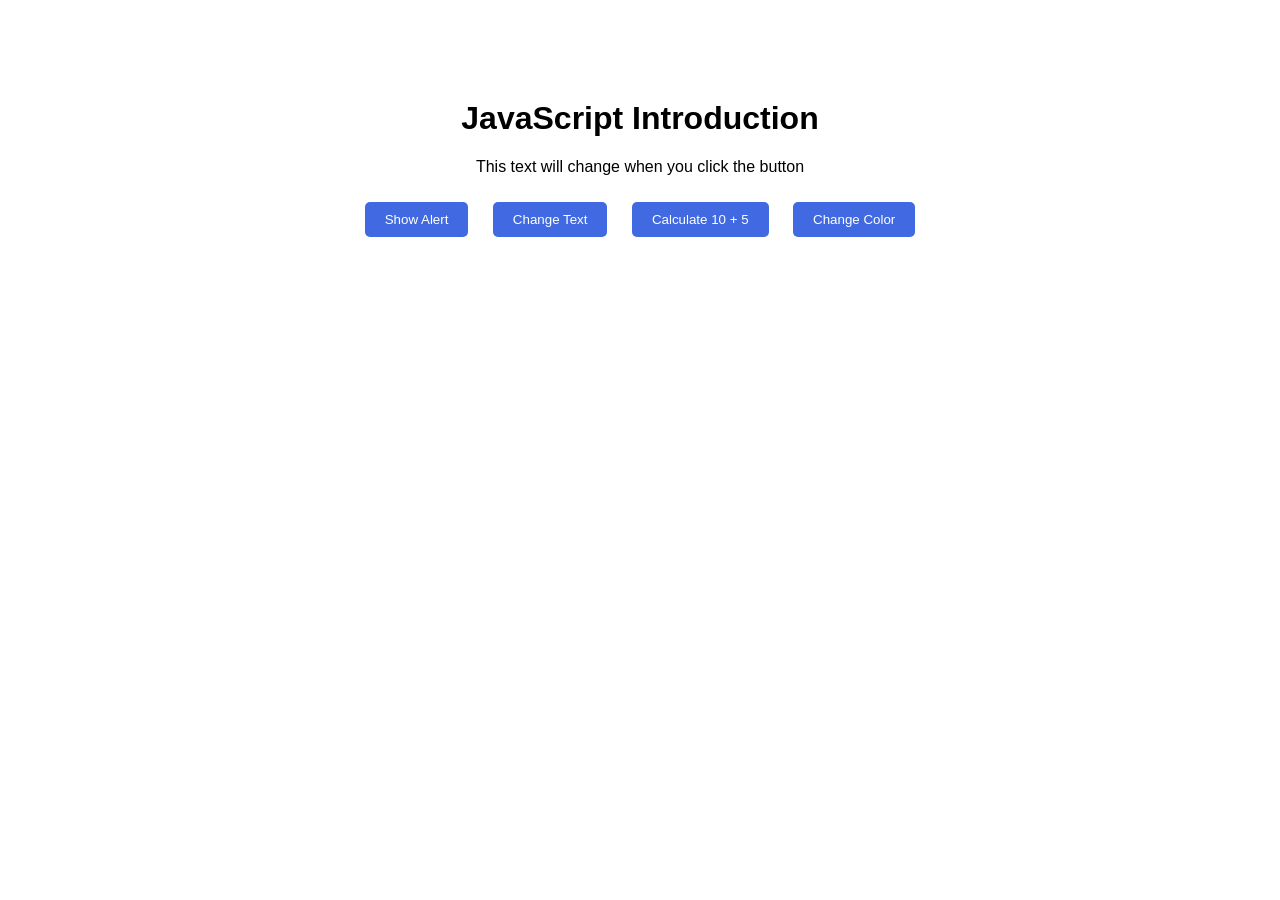
<file: Introduction/Example_02/index.html>
<!DOCTYPE html>
<html lang="en">
<head>
    <meta charset="UTF-8">
    <meta name="viewport" content="width=device-width, initial-scale=1.0">
    <title>Exercise 02</title>
    <link rel="stylesheet" href="style.css">
    
</head>
<body>
    <h1>JavaScript Introduction</h1>

    <p id="text">This text will change when you click the button</p>

    <button onclick="showMessage()">Show Alert</button>
    <button onclick="changeText()">Change Text</button>
    <button onclick="calculate()">Calculate 10 + 5</button>
    <button onclick="changeColor()">Change Color</button>

    <script src="script.js"></script>
</body>
</html>
</file>
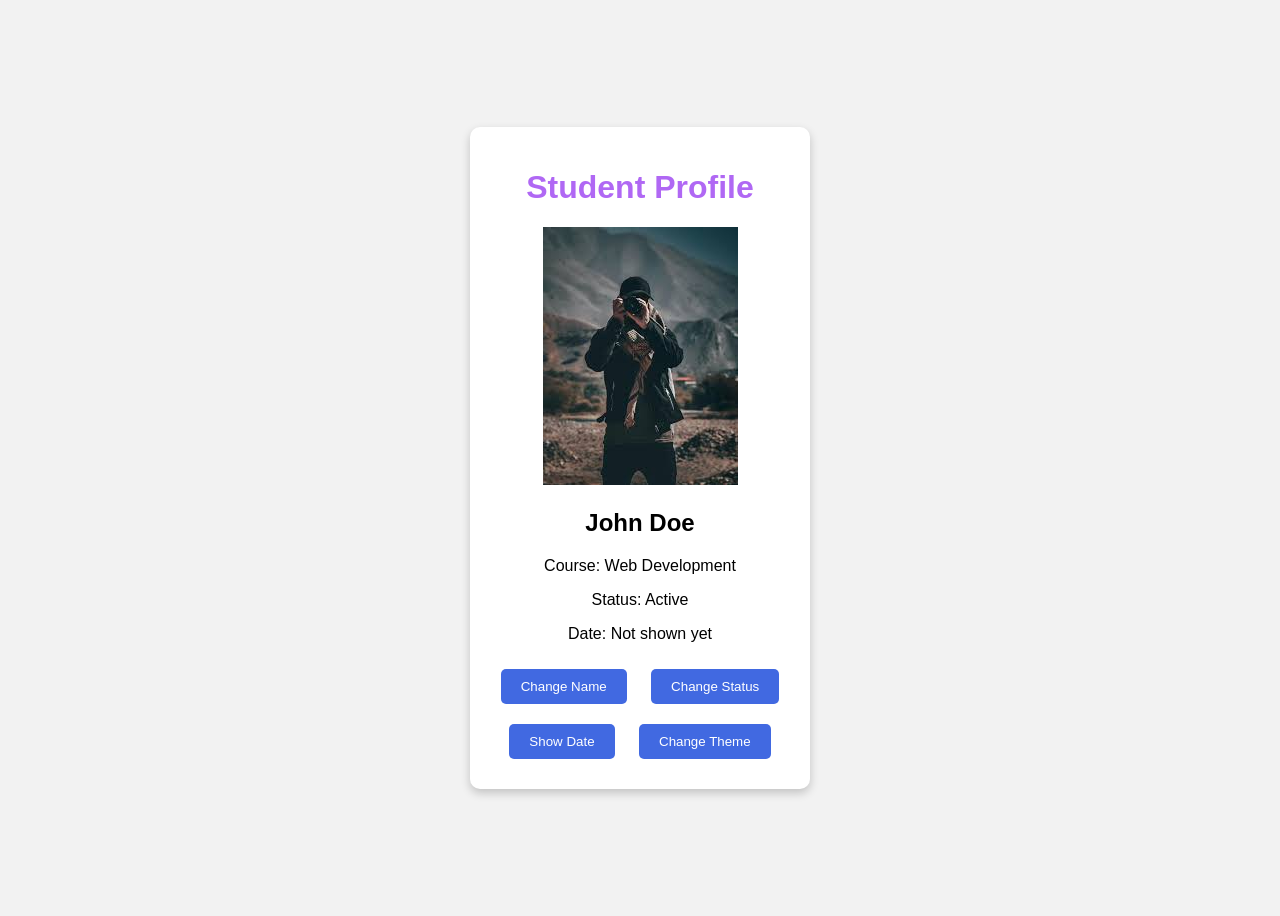
<file: Introduction/Exercise_03/index.html>
<!DOCTYPE html>
<html lang="en">
<head>
    <meta charset="UTF-8">
    <meta name="viewport" content="width=device-width, initial-scale=1.0">
    <title>Student Card Demo</title>
    <link rel="stylesheet" href="style.css">
</head>
<body>

    <div class="card">
        <h1>Student Profile</h1>

        <img id="studentImage" src="./assets/image.png" alt="Student Image">

        <h2 id="studentName">John Doe</h2>
        <p id="studentCourse">Course: Web Development</p>
        <p id="studentStatus">Status: Active</p>
        <p id="todayDate">Date: Not shown yet</p>

        <div class="buttons">
            <button onclick="changeName()">Change Name</button>
            <button onclick="changeStatus()">Change Status</button>
            <button onclick="showDate()">Show Date</button>
            <button onclick="changeTheme()">Change Theme</button>
        </div>
    </div>

    <script src="script.js"></script>
</body>
</html>
</file>
<file: Introduction/Example_02/style.css>
body{
    font-family: Arial;
    text-align: center;
    margin-top: 100px;
}

button{
    padding: 10px 20px;
    margin: 10px;
    background-color: royalblue;
    color: white;
    border: none;
    border-radius: 5px;
    cursor: pointer;
}
</file>
<file: Introduction/Exercise_03/style.css>
body{
    font-family: Arial, sans-serif;
    background-color: #f2f2f2;
    display: flex;
    justify-content: center;
    align-items: center;
    height: 100vh;

}

.card{
     width: 300px;
    background: white;
    border-radius: 10px;
    box-shadow: 0 4px 10px rgba(0,0,0,0.2);
    padding: 20px;
    text-align: center;
}
button{
    padding: 10px 20px;
    margin: 10px;
    background-color: royalblue;
    color: white;
    border: none;
    border-radius: 5px;
    cursor: pointer;
}
h1{
    color: rgb(176, 104, 244);
}
</file>
